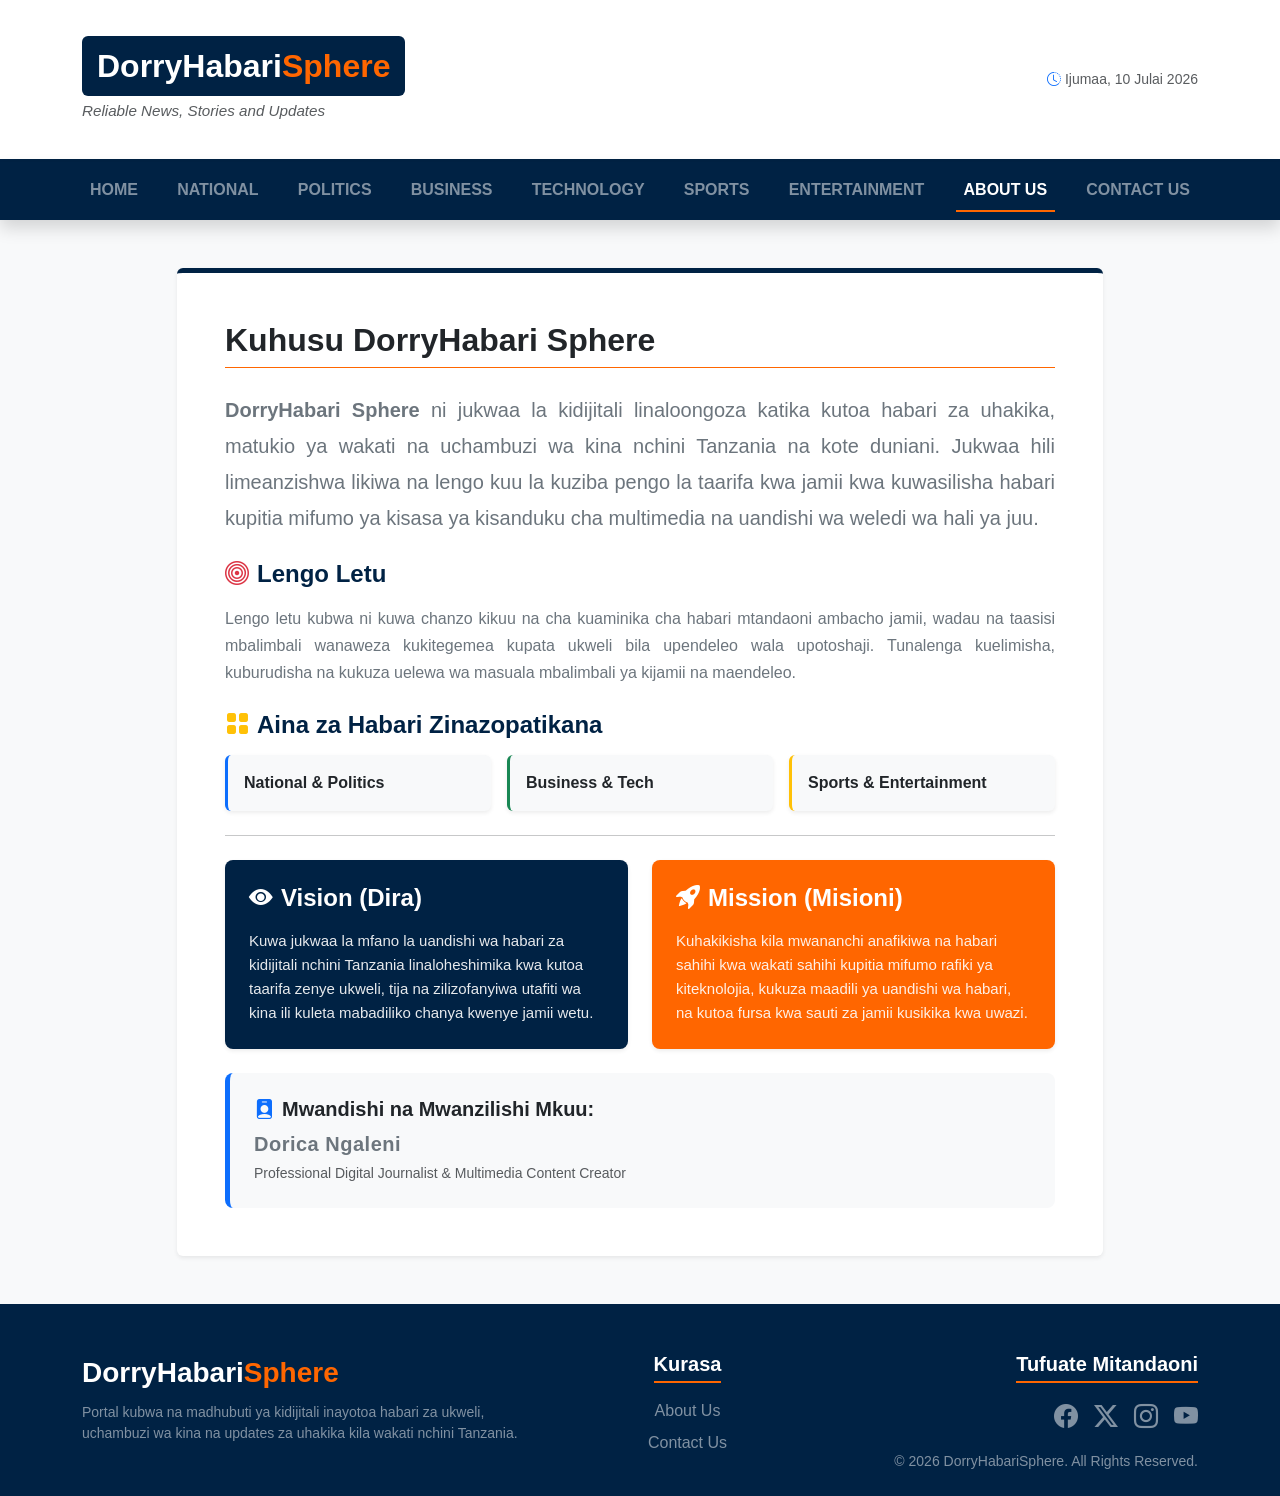
<file: about.html>
<!DOCTYPE html>
<html lang="sw">
<head>
    <meta charset="UTF-8">
    <meta name="viewport" content="width=device-width, initial-scale=1.0">
    <title>About Us - DorryHabariSphere</title>
    <link href="https://cdn.jsdelivr.net/npm/bootstrap@5.3.2/dist/css/bootstrap.min.css" rel="stylesheet">
    <link href="https://cdn.jsdelivr.net/npm/bootstrap-icons@1.11.2/font/bootstrap-icons.css" rel="stylesheet">
    <link rel="stylesheet" href="style.css">
    <style>
        .bg-deep-blue { background-color: #002244 !important; }
        .text-deep-blue { color: #002244 !important; }
        .border-deep-blue { border-color: #002244 !important; }
        .logo-box { background-color: #002244; padding: 6px 15px; border-radius: 6px; display: inline-block; }
    </style>
</head>
<body class="d-flex flex-column min-vh-100">

    <header class="site-header shadow-sm bg-white">
        <div class="container text-center text-md-start d-md-flex align-items-center justify-content-between py-3">
            <div>
                <a href="index.html" class="text-decoration-none fw-bold fs-2 logo-box">
                    <span style="color: #ffffff;">DorryHabari</span><span style="color: #FF6600;">Sphere</span>
                </a>
                <p class="site-tagline text-muted small mb-0 mt-1">Reliable News, Stories and Updates</p>
            </div>
            <div class="text-muted small mt-2 mt-md-0">
                <i class="bi bi-clock-history text-primary"></i> <span>Ijumaa, 10 Julai 2026</span>
            </div>
        </div>
    </header>

    <nav class="navbar navbar-expand-lg navbar-dark sticky-top shadow bg-deep-blue">
        <div class="container">
            <button class="navbar-toggler ms-auto" type="button" data-bs-toggle="collapse" data-bs-target="#mainNavbar" aria-controls="mainNavbar" aria-expanded="false" aria-label="Toggle navigation">
                <span class="navbar-toggler-icon"></span>
            </button>
            <div class="collapse navbar-collapse" id="mainNavbar">
                <ul class="navbar-nav w-100 justify-content-between text-uppercase fw-semibold py-2 py-lg-0">
                    <li class="nav-item"><a class="nav-link text-white-50" href="index.html">Home</a></li>
                    <li class="nav-item"><a class="nav-link text-white-50" href="index.html">National</a></li>
                    <li class="nav-item"><a class="nav-link text-white-50" href="index.html">Politics</a></li>
                    <li class="nav-item"><a class="nav-link text-white-50" href="index.html">Business</a></li>
                    <li class="nav-item"><a class="nav-link text-white-50" href="index.html">Technology</a></li>
                    <li class="nav-item"><a class="nav-link text-white-50" href="index.html">Sports</a></li>
                    <li class="nav-item"><a class="nav-link text-white-50" href="index.html">Entertainment</a></li>
                    <li class="nav-item"><a class="nav-link text-white active" href="about.html" style="border-bottom: 2px solid #FF6600;">About Us</a></li>
                    <li class="nav-item"><a class="nav-link text-white-50" href="contact.html">Contact Us</a></li>
                </ul>
            </div>
        </div>
    </nav>

    <main class="container my-5 flex-grow-1">
        <div class="row g-4 justify-content-center">
            <div class="col-lg-10">
                <div class="bg-white p-4 p-md-5 rounded shadow-sm border-top border-5 border-deep-blue">
                    <h2 class="fw-bold mb-4 text-dark border-bottom pb-2" style="border-bottom-color: #FF6600 !important;">Kuhusu DorryHabari Sphere</h2>
                    
                    <p class="text-secondary fs-5 mb-4" style="text-align: justify; line-height: 1.8;">
                        <strong>DorryHabari Sphere</strong> ni jukwaa la kidijitali linaloongoza katika kutoa habari za uhakika, matukio ya wakati na uchambuzi wa kina nchini Tanzania na kote duniani. Jukwaa hili limeanzishwa likiwa na lengo kuu la kuziba pengo la taarifa kwa jamii kwa kuwasilisha habari kupitia mifumo ya kisasa ya kisanduku cha multimedia na uandishi wa weledi wa hali ya juu.
                    </p>

                    <h4 class="fw-bold mt-4 mb-3 text-deep-blue"><i class="bi bi-bullseye text-danger me-2"></i>Lengo Letu</h4>
                    <p class="text-secondary mb-4" style="text-align: justify; line-height: 1.7;">
                        Lengo letu kubwa ni kuwa chanzo kikuu na cha kuaminika cha habari mtandaoni ambacho jamii, wadau na taasisi mbalimbali wanaweza kukitegemea kupata ukweli bila upendeleo wala upotoshaji. Tunalenga kuelimisha, kuburudisha na kukuza uelewa wa masuala mbalimbali ya kijamii na maendeleo.
                    </p>

                    <h4 class="fw-bold mb-3 text-deep-blue"><i class="bi bi-grid-fill text-warning me-2"></i>Aina za Habari Zinazopatikana</h4>
                    <div class="row g-3 mb-4">
                        <div class="col-md-4"><div class="p-3 bg-light rounded shadow-sm border-start border-3 border-primary"><strong>National & Politics</strong></div></div>
                        <div class="col-md-4"><div class="p-3 bg-light rounded shadow-sm border-start border-3 border-success"><strong>Business & Tech</strong></div></div>
                        <div class="col-md-4"><div class="p-3 bg-light rounded shadow-sm border-start border-3 border-warning"><strong>Sports & Entertainment</strong></div></div>
                    </div>

                    <hr class="my-4">

                    <div class="row g-4 mb-4">
                        <div class="col-md-6">
                            <div class="p-4 rounded-3 text-white h-100 shadow-sm bg-deep-blue">
                                <h4 class="fw-bold mb-3"><i class="bi bi-eye-fill me-2"></i>Vision (Dira)</h4>
                                <p class="mb-0" style="font-size: 15px; line-height: 1.6; opacity: 0.9;">Kuwa jukwaa la mfano la uandishi wa habari za kidijitali nchini Tanzania linaloheshimika kwa kutoa taarifa zenye ukweli, tija na zilizofanyiwa utafiti wa kina ili kuleta mabadiliko chanya kwenye jamii wetu.</p>
                            </div>
                        </div>
                        <div class="col-md-6">
                            <div class="p-4 rounded-3 text-white h-100 shadow-sm" style="background-color: #FF6600;">
                                <h4 class="fw-bold mb-3"><i class="bi bi-rocket-takeoff-fill me-2"></i>Mission (Misioni)</h4>
                                <p class="mb-0" style="font-size: 15px; line-height: 1.6; opacity: 0.9;">Kuhakikisha kila mwananchi anafikiwa na habari sahihi kwa wakati sahihi kupitia mifumo rafiki ya kiteknolojia, kukuza maadili ya uandishi wa habari, na kutoa fursa kwa sauti za jamii kusikika kwa uwazi.</p>
                            </div>
                        </div>
                    </div>

                    <div class="p-4 bg-light rounded-3 border-start border-5 border-primary mt-4">
                        <h5 class="fw-bold mb-2 text-dark"><i class="bi bi-person-badge-fill text-primary me-2"></i>Mwandishi na Mwanzilishi Mkuu:</h5>
                        <p class="mb-0 fw-bold text-secondary fs-5" style="letter-spacing: 0.5px;">Dorica Ngaleni</p>
                        <p class="text-muted small mb-0 mt-1">Professional Digital Journalist & Multimedia Content Creator</p>
                    </div>
                </div>
            </div>
        </div>
    </main>

    <footer class="pt-5 pb-4 mt-auto bg-deep-blue" style="color: #ffffff;">
        <div class="container">
            <div class="row g-4">
                <div class="col-md-5 text-center text-md-start">
                    <a href="index.html" class="text-decoration-none fw-bold fs-3 text-white">DorryHabari<span style="color: #FF6600;">Sphere</span></a>
                    <p class="small text-white-50 mt-2">Portal kubwa na madhubuti ya kidijitali inayotoa habari za ukweli, uchambuzi wa kina na updates za uhakika kila wakati nchini Tanzania.</p>
                </div>
                <div class="col-md-3 text-center">
                    <h5 class="fw-bold mb-3 text-white" style="border-bottom: 2px solid #FF6600; display: inline-block; padding-bottom: 5px;">Kurasa</h5>
                    <ul class="list-unstyled">
                        <li class="mb-2"><a href="about.html" class="text-white-50 text-decoration-none">About Us</a></li>
                        <li class="mb-2"><a href="contact.html" class="text-white-50 text-decoration-none">Contact Us</a></li>
                    </ul>
                </div>
                <div class="col-md-4 text-center text-md-end">
                    <h5 class="fw-bold mb-3 text-white" style="border-bottom: 2px solid #FF6600; display: inline-block; padding-bottom: 5px;">Tufuate Mitandaoni</h5>
                    <div class="fs-4 mb-3 d-flex justify-content-center justify-content-md-end gap-3">
                        <a href="#" class="text-white-50"><i class="bi bi-facebook"></i></a>
                        <a href="#" class="text-white-50"><i class="bi bi-twitter-x"></i></a>
                        <a href="#" class="text-white-50"><i class="bi bi-instagram"></i></a>
                        <a href="#" class="text-white-50"><i class="bi bi-youtube"></i></a>
                    </div>
                    <p class="small text-white-50 mb-0">&copy; 2026 DorryHabariSphere. All Rights Reserved.</p>
                </div>
            </div>
        </div>
    </footer>

    <script src="https://cdn.jsdelivr.net/npm/bootstrap@5.3.2/dist/js/bootstrap.bundle.min.js"></script>
</body>
</html>
</file>
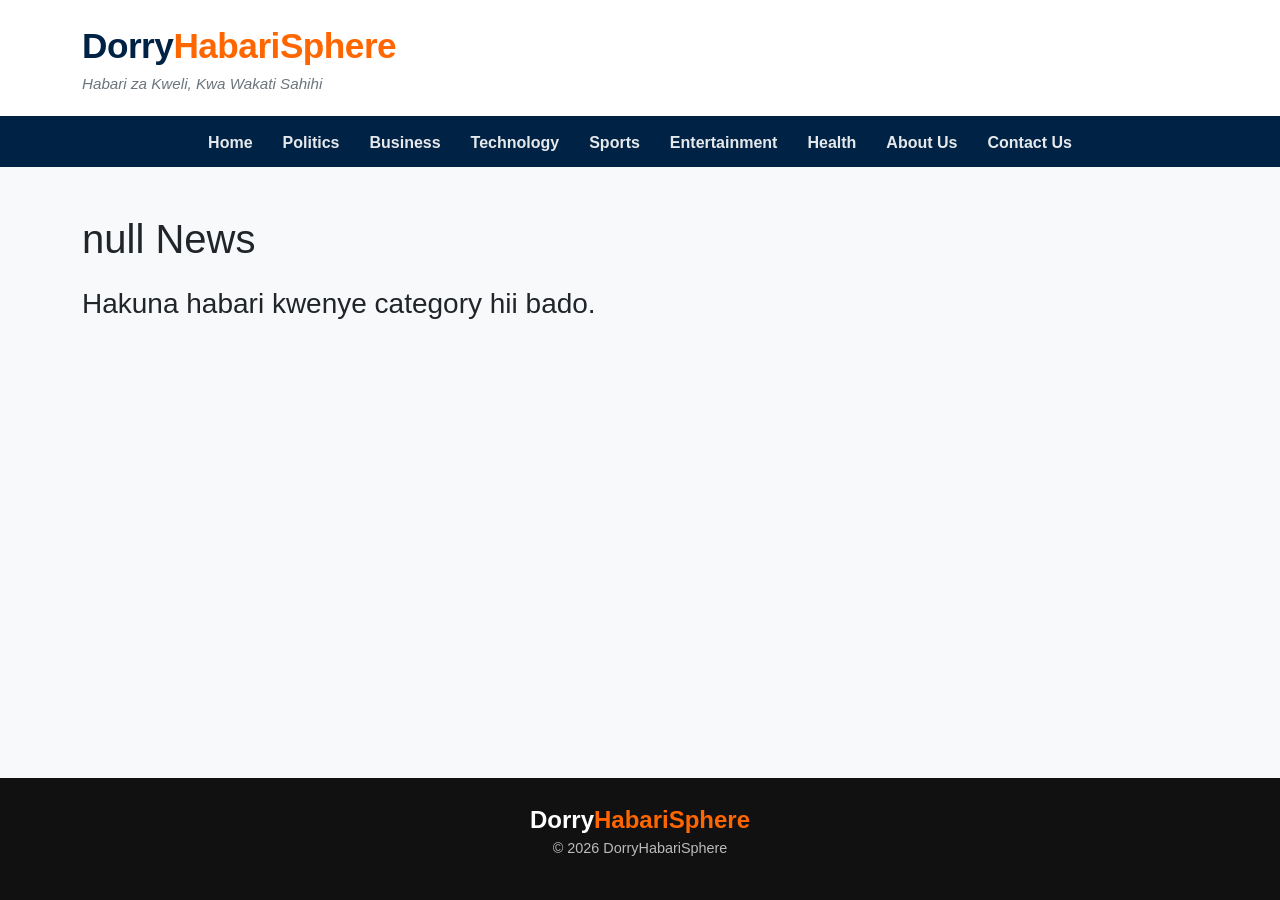
<file: category.html>
<!DOCTYPE html>
<html lang="en">

<head>

<meta charset="UTF-8">

<meta name="viewport" content="width=device-width, initial-scale=1.0">

<title>DorryHabariSphere | Category</title>


<link href="https://cdn.jsdelivr.net/npm/bootstrap@5.3.3/dist/css/bootstrap.min.css" rel="stylesheet">

<link rel="stylesheet" href="style.css">

</head>


<body>


<header class="site-header">

<div class="container">

<a href="index.html" class="site-logo">
Dorry<span>HabariSphere</span>
</a>

<p class="site-tagline">
Habari za Kweli, Kwa Wakati Sahihi
</p>

</div>

</header>




<nav class="navbar navbar-expand-lg navbar-custom">

<div class="container">

<button class="navbar-toggler bg-light"
type="button"
data-bs-toggle="collapse"
data-bs-target="#mainNavbar">

<span class="navbar-toggler-icon"></span>

</button>


<div class="collapse navbar-collapse" id="mainNavbar">


<ul class="navbar-nav mx-auto">


<li class="nav-item">
<a class="nav-link" href="index.html">Home</a>
</li>


<li class="nav-item">
<a class="nav-link" href="category.html?cat=Politics">Politics</a>
</li>


<li class="nav-item">
<a class="nav-link" href="category.html?cat=Business">Business</a>
</li>


<li class="nav-item">
<a class="nav-link" href="category.html?cat=Technology">Technology</a>
</li>


<li class="nav-item">
<a class="nav-link" href="category.html?cat=Sports">Sports</a>
</li>


<li class="nav-item">
<a class="nav-link" href="category.html?cat=Entertainment">Entertainment</a>
</li>


<li class="nav-item">
<a class="nav-link" href="category.html?cat=Health">Health</a>
</li>


<li class="nav-item">
<a class="nav-link" href="about.html">About Us</a>
</li>


<li class="nav-item">
<a class="nav-link" href="contact.html">Contact Us</a>
</li>


</ul>


</div>

</div>

</nav>





<main class="py-5">


<div class="container">


<h1 id="category-title" class="mb-4">

</h1>



<div class="row g-4" id="category-news">


</div>


</div>


</main>






<footer class="site-footer py-4">

<div class="container text-center">

<div class="footer-logo">

Dorry<span>HabariSphere</span>

</div>

<p>
© 2026 DorryHabariSphere
</p>

</div>

</footer>






<script src="newsDatabase.js"></script>


<script>


const params = new URLSearchParams(window.location.search);

const category = params.get("cat");


document.getElementById("category-title").innerHTML =
category + " News";



const container = document.getElementById("category-news");



const filteredNews = newsDatabase.filter(news =>

news.category.includes(category)

);



if(filteredNews.length > 0){


filteredNews.forEach(news=>{


container.innerHTML += `


<div class="col-md-6">


<div class="card news-card shadow-sm h-100">


<div class="card-img-container">


<span class="category-badge">

${news.category}

</span>


<img src="${news.image}">


</div>


<div class="card-body">


<h3 class="card-news-title">

${news.title}

</h3>


<p class="news-preview">

${news.summary}

</p>


<a href="news-details.html?id=${news.id}"
class="btn btn-readmore">

Read More

</a>


</div>


</div>


</div>


`;



});


}else{


container.innerHTML = `

<h3>
Hakuna habari kwenye category hii bado.
</h3>

`;

}


</script>



</body>

</html>
</file>
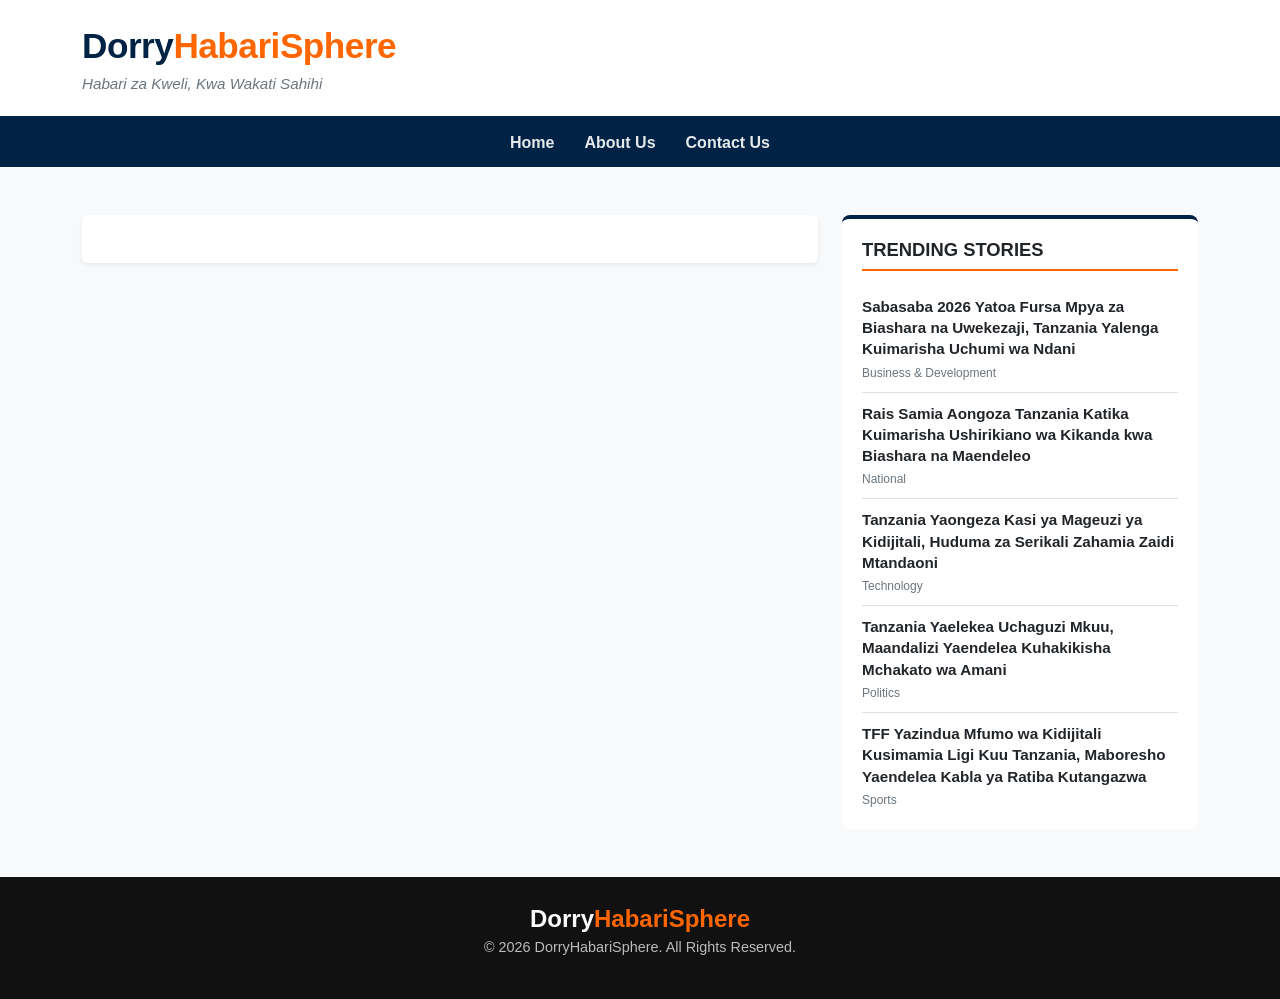
<file: news-details.html>
<!DOCTYPE html>
<html lang="en">

<head>

<meta charset="UTF-8">

<meta name="viewport" content="width=device-width, initial-scale=1.0">

<title>DorryHabariSphere | News Details</title>


<link href="https://cdn.jsdelivr.net/npm/bootstrap@5.3.3/dist/css/bootstrap.min.css" rel="stylesheet">


<link rel="stylesheet" href="style.css">


</head>


<body>


<!-- HEADER -->

<header class="site-header">

<div class="container">

<a href="index.html" class="site-logo">

Dorry<span>HabariSphere</span>

</a>


<p class="site-tagline">

Habari za Kweli, Kwa Wakati Sahihi

</p>


</div>

</header>




<!-- NAVBAR -->

<nav class="navbar navbar-expand-lg navbar-custom">


<div class="container">


<button class="navbar-toggler bg-light"
data-bs-toggle="collapse"
data-bs-target="#mainNavbar">


<span class="navbar-toggler-icon"></span>


</button>



<div class="collapse navbar-collapse" id="mainNavbar">


<ul class="navbar-nav mx-auto">


<li class="nav-item">
<a class="nav-link" href="index.html">
Home
</a>
</li>


<li class="nav-item">
<a class="nav-link" href="about.html">
About Us
</a>
</li>


<li class="nav-item">
<a class="nav-link" href="contact.html">
Contact Us
</a>
</li>


</ul>


</div>


</div>


</nav>





<!-- ARTICLE -->


<main class="py-5">


<div class="container">


<div class="row">


<div class="col-lg-8">


<article id="article-content"
class="bg-white p-4 rounded shadow-sm">

</article>


</div>





<div class="col-lg-4">


<div class="sidebar-widget">


<h4 class="widget-title">

Trending Stories

</h4>


<div id="trending-container">

</div>


</div>


</div>


</div>


</div>


</main>






<!-- FOOTER -->


<footer class="site-footer py-4">


<div class="container text-center">


<div class="footer-logo">

Dorry<span>HabariSphere</span>

</div>


<p>

© 2026 DorryHabariSphere. All Rights Reserved.

</p>


</div>


</footer>






<script src="newsDatabase.js"></script>

<script>


document.addEventListener("DOMContentLoaded",()=>{

const article = document.getElementById("article-content");
const trending = document.getElementById("trending-container");

const params = new URLSearchParams(window.location.search);
const id = Number(params.get("id"));

const news = newsDatabase.find(item => item.id === id);


if(news){

article.innerHTML = `

<img src="${news.image}" class="img-fluid rounded mb-4">


<span class="category-badge">
${news.category}
</span>


<h1 class="mt-3">
${news.title}
</h1>


<div class="news-meta">
📅 ${news.date} |
📍 ${news.location} |
👤 ${news.author}
</div>


<hr>


<p class="news-preview">
${news.summary}
</p>


<div class="article-body">
${news.content.split("\n\n").map(p=>`<p>${p}</p>`).join("")}
</div>


<hr>


<p>
<strong>Source:</strong> ${news.source}
</p>

`;

}


// Trending stories

newsDatabase.slice(0,5).forEach(item=>{

trending.innerHTML += `

<a href="news-details.html?id=${item.id}" 
class="sidebar-list-item">

<div class="sidebar-item-title">
${item.title}
</div>

<div class="sidebar-item-meta">
${item.category}
</div>

</a>

`;

});


});



</script>



<script src="https://cdn.jsdelivr.net/npm/bootstrap@5.3.3/dist/js/bootstrap.bundle.min.js"></script>



</body>

</html>
</file>
<file: style.css>
/* ==========================================================================
   DorryHabariSphere - CUSTOM CSS (Blue: #0056b3, Orange: #ff6600, White)
   ========================================================================== */

:root {
    --primary-blue: #002244;
    --primary-orange: #ff6600;
    --light-bg: #f8f9fa;
    --dark-text: #212529;
    --muted-text: #6c757d;
    --white: #ffffff;
}

body {
    font-family: 'Segoe UI', Tahoma, Geneva, Verdana, sans-serif;
    background-color: var(--light-bg);
    color: var(--dark-text);
    display: flex;
    flex-direction: column;
    min-height: 100vh;
}

main {
    flex: 1;
}

/* Header Styling */
.site-header {
    background-color: var(--white);
    border-bottom: 3px solid var(--primary-blue);
    padding: 20px 0;
}

.site-logo {
    font-size: 2.2rem;
    font-weight: 800;
    color: var(--primary-blue);
    text-decoration: none;
    letter-spacing: -0.5px;
}

.site-logo span {
    color: var(--primary-orange);
}

.site-tagline {
    font-size: 0.95rem;
    color: var(--muted-text);
    margin: 0;
    font-style: italic;
}

/* Navbar Styling */
.navbar-custom {
    background-color: var(--primary-blue);
    padding: 0;
}

.navbar-custom .nav-link {
    color: rgba(255, 255, 255, 0.9) !important;
    font-weight: 600;
    padding: 12px 15px !important;
    transition: all 0.3s ease;
}

.navbar-custom .nav-link:hover,
.navbar-custom .nav-link.active {
    background-color: var(--primary-orange);
    color: var(--white) !important;
}

.navbar-toggler {
    border: none;
    padding: 6px 10px;
}

.navbar-toggler:focus {
    box-shadow: none;
}

/* Breaking News Ticker */
.breaking-box {
    background-color: #e9ecef;
    overflow: hidden;
    white-space: nowrap;
    border-bottom: 1px solid #dee2e6;
}

.breaking-title {
    background-color: var(--primary-orange);
    color: var(--white);
    font-weight: 700;
    text-transform: uppercase;
    font-size: 0.85rem;
    z-index: 10;
}

.ticker-wrap {
    width: 100%;
    overflow: hidden;
}

.ticker-content {
    display: inline-block;
    padding-left: 100%;
    animation: marquee 25s linear infinite;
    font-weight: 600;
    color: var(--dark-text);
}

@keyframes marquee {
    0% { transform: translate3d(0, 0, 0); }
    100% { transform: translate3d(-100%, 0, 0); }
}

/* News Cards */
.news-card {
    border: none;
    border-radius: 8px;
    background-color: var(--white);
    transition: transform 0.3s ease, box-shadow 0.3s ease;
    overflow: hidden;
    position: relative;
}

.news-card:hover {
    transform: translateY(-5px);
    box-shadow: 0 10px 20px rgba(0,0,0,0.1) !important;
}

.card-img-container {
    position: relative;
    height: 220px;
    overflow: hidden;
}

.card-img-container img {
    width: 100%;
    height: 100%;
    object-fit: cover;
    transition: transform 0.5s ease;
}

.news-card:hover .card-img-container img {
    transform: scale(1.05);
}

.category-badge {
    position: absolute;
    top: 15px;
    left: 15px;
    background-color: var(--primary-blue);
    color: var(--white);
    font-size: 0.75rem;
    font-weight: 700;
    padding: 5px 12px;
    border-radius: 4px;
    text-transform: uppercase;
    z-index: 5;
    box-shadow: 0 2px 4px rgba(0,0,0,0.15);
}

.news-meta {
    font-size: 0.8rem;
    color: var(--muted-text);
    margin-bottom: 10px;
}

.news-meta i {
    color: var(--primary-orange);
    margin-right: 4px;
}

.card-news-title {
    font-size: 1.25rem;
    font-weight: 700;
    line-height: 1.4;
    margin-bottom: 12px;
}

.card-news-title a {
    color: var(--dark-text);
    text-decoration: none;
    transition: color 0.2s ease;
}

.card-news-title a:hover {
    color: var(--primary-orange);
}

.news-preview {
    font-size: 0.9rem;
    color: #495057;
    line-height: 1.6;
}

.btn-readmore {
    background-color: var(--primary-blue);
    color: var(--white);
    font-weight: 600;
    font-size: 0.85rem;
    padding: 8px 16px;
    border-radius: 4px;
    transition: background-color 0.2s ease;
    border: none;
}

.btn-readmore:hover {
    background-color: var(--primary-orange);
    color: var(--white);
}

/* Sidebar Widgets */
.sidebar-widget {
    background-color: var(--white);
    border-radius: 8px;
    padding: 20px;
    border-top: 4px solid var(--primary-blue);
}

.widget-title {
    font-size: 1.15rem;
    font-weight: 700;
    text-transform: uppercase;
    color: var(--dark-text);
    border-bottom: 2px solid var(--primary-orange);
    padding-bottom: 8px;
    margin-bottom: 15px;
}

.sidebar-list-item {
    display: block;
    text-decoration: none;
    color: var(--dark-text);
    padding: 10px 0;
    border-bottom: 1px solid #dee2e6;
    transition: color 0.2s ease;
}

.sidebar-list-item:last-child {
    border-bottom: none;
    padding-bottom: 0;
}

.sidebar-list-item:hover {
    color: var(--primary-orange);
}

.sidebar-item-title {
    font-size: 0.95rem;
    font-weight: 600;
    line-height: 1.4;
    margin-bottom: 4px;
}

.sidebar-item-meta {
    font-size: 0.75rem;
    color: var(--muted-text);
}

/* Footer Styling */
.site-footer {
    background-color: #111;
    color: #bbb;
    font-size: 0.9rem;
}

.site-footer a {
    color: #fff;
    text-decoration: none;
    transition: color 0.2s ease;
}

.site-footer a:hover {
    color: var(--primary-orange);
}

.footer-logo {
    font-size: 1.5rem;
    font-weight: 700;
    color: var(--white);
}

.footer-logo span {
    color: var(--primary-orange);
}

/* Forms & Firebase Feedbacks */
.feedback-container {
    max-height: 500px;
    overflow-y: auto;
    background: #e9ecef;
    padding: 15px;
    border-radius: 8px;
}

.feedback-card {
    background: var(--white);
    border-left: 4px solid var(--primary-orange);
    padding: 12px;
    border-radius: 4px;
}

.feedback-name {
    font-weight: 700;
    color: var(--primary-blue);
    font-size: 0.95rem;
}

.feedback-time {
    font-size: 0.75rem;
    color: var(--muted-text);
}

.feedback-msg {
    font-size: 0.9rem;
    margin-top: 5px;
    color: #333;
}

/* News Details Styling */

.article-body {
    font-size: 1.05rem;
    line-height: 1.9;
    color: #333;
    margin-top: 20px;
}

.article-body br {
    line-height: 2;
}

#article-content h1 {
    font-size: 2rem;
    font-weight: 700;
    line-height: 1.3;
}

#article-content img {
    width: 100%;
    max-height: 450px;
    object-fit: cover;
}

#article-content .category-badge {
    display: inline-block;
    position: relative;
    top: 0;
    left: 0;
}

.lead,
.news-preview {
    font-size: 1rem;
    line-height: 1.7;
}

.news-meta {
    margin-top: 15px;
    margin-bottom: 20px;
    font-size: 0.9rem;
    color: #6c757d;
}

.article-body {
    font-size: 1.05rem;
    line-height: 1.6;
    color: #333;
    margin-top: 20px;
    text-align: justify;
}

.article-body p {
    margin-bottom: 12px;
}
</file>
